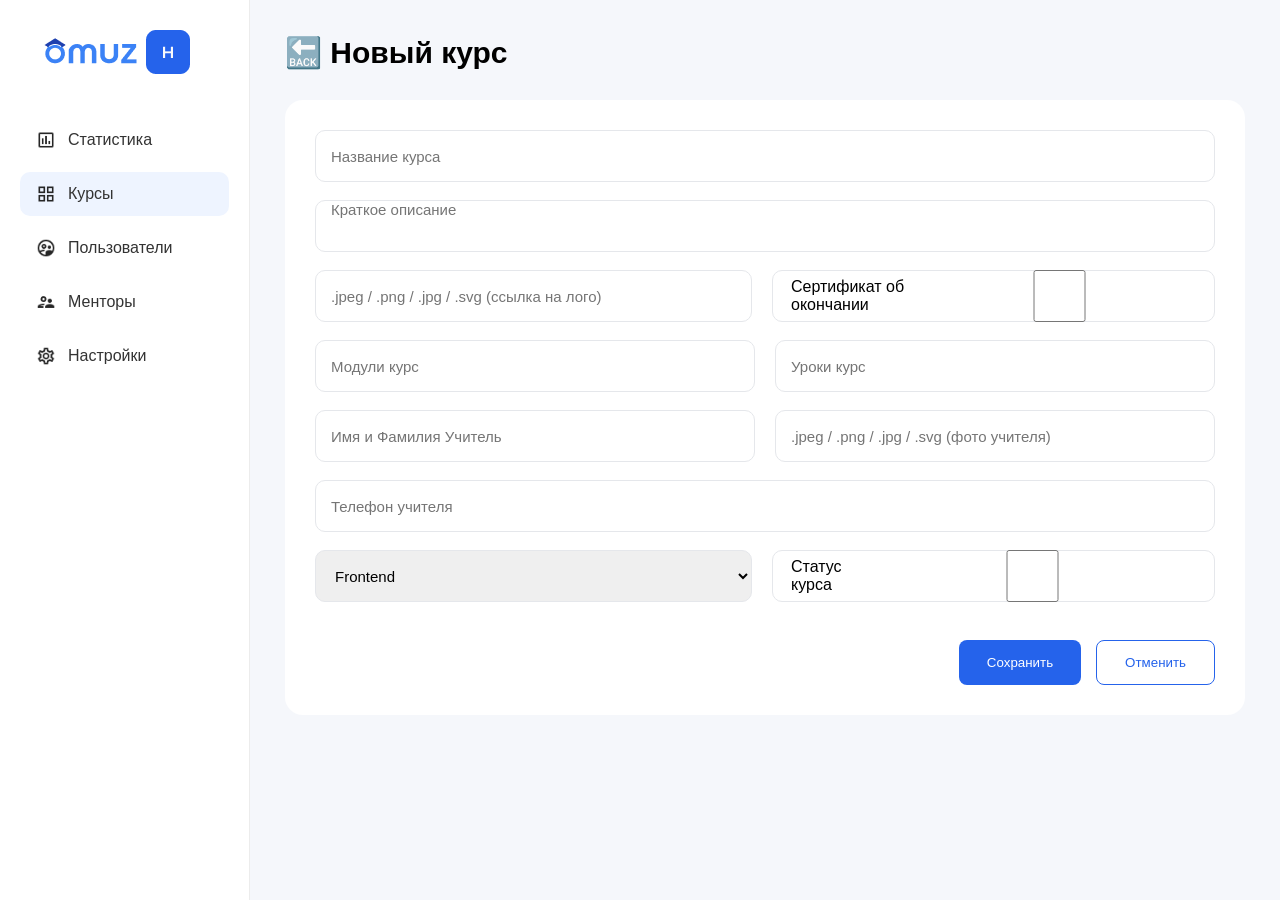
<file: index.html>
<!DOCTYPE html>
<html lang="en">
<head>
    <meta charset="UTF-8">
    <meta name="viewport" content="width=device-width, initial-scale=1.0">
    <title>Document</title>
    <link rel="stylesheet" href="./style.css">
</head>
<body>
    <div class="container">
    <header class="sidebar">
       <div class="logo">
        <img src="./img/Logo-fin2.png" alt="Logo">
        <img src="./img/Profile.png" alt="Profile">
    </div>
    <nav class="menu">
        <a href="#" class="menu_item">
            <img src="./img/insert_chart.png" alt="">
            <span>Статистика</span>
        </a>
        <a href="#" class="menu_item active">
            <img src="./img/mdi_view-grid-outline (1).png" alt="">
            <span>Курсы</span>
        </a>
        <a href="#" class="menu_item">
            <img src="./img/supervised_user_circle.png" alt="">
            <span>Пользователи</span>
        </a>
        <a href="./mentors.html" class="menu_item">
            <img src="./img/supervisor_account.png" alt="">
            <span>Менторы</span>
        </a>
        <a href="#" class="menu_item">
            <img src="./img/settings.png" alt="">
            <span>Настройки</span>
        </a>
    </nav>
    </header>
    <main class="main">
        <div class="page_header">
           <a class="back" href="./pages/course.html"><h1> 🔙 Новый курс</h1></a>
        </div>
        <div class="course_card">
            <form class="course_form" id="courseForm">

                <input type="text" placeholder="Название курса" class="name">
                <textarea placeholder="Краткое описание" class="description"></textarea>

                <div class="form_row">
                    <input type="text" class="courseLogo" placeholder=".jpeg / .png / .jpg / .svg (ссылка на лого)">
                    <div class="switch_group">
                        <span>Сертификат об окончании</span>
                        <input type="checkbox" class="certificate">
                    </div>
                </div>

                <div class="form_row">
                    <input type="number" class="module" placeholder="Модули курс">
                    <input type="number" class="lessons" placeholder="Уроки курс">
                </div>

                <div class="form_row">
                    <input type="text" class="mentorName" placeholder="Имя и Фамилия Учитель">
                    <input type="text" class="mentorAvatar" placeholder=".jpeg / .png / .jpg / .svg (фото учителя)">
                </div>

                <div class="form_row">
                    <input type="tel" class="mentorNumberPhone" placeholder="Телефон учителя">
                </div>

                <div class="form_row">
                    <select class="category">
                        <option>Frontend</option>
                        <option>Backend</option>
                        <option>FullStack</option>
                        <option>C++</option>
                    </select>
                    <div class="switch_group">
                        <span>Статус курса</span>
                        <input type="checkbox" class="status">
                    </div>
                </div>

                <div class="form_actions">
                    <button type="submit" class="btn_save">Сохранить</button>
                    <button type="button" class="btn_cancel" id="cancelBtn">Отменить</button>
                </div>
            </form>
        </div>
    </main>
 </div>

    <script src="./script.js"></script>

</body>
</html>
</file>
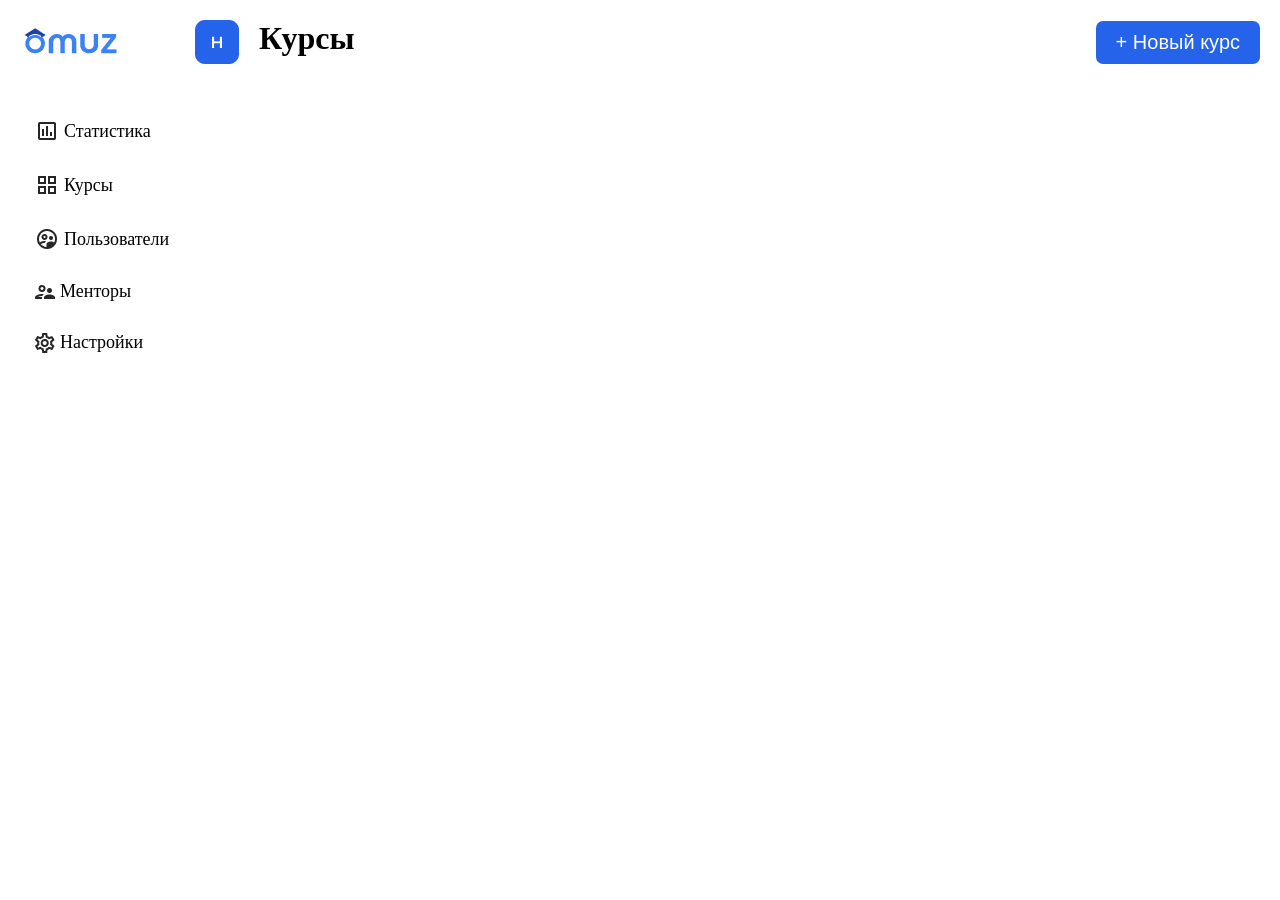
<file: course.html>
<!DOCTYPE html>
<html lang="en">

<head>
    <meta charset="UTF-8">
    <meta name="viewport" content="width=device-width, initial-scale=1.0">
    <title>Document</title>
    <link rel="stylesheet" href="course.css">
</head>

<body>
    <header class="headerCourseList">
        <div>
            <img src="img/courseListLogo.png" alt="">
            <h1>Курсы</h1>
        </div>
        <a href="index.html"><button>+ Новый курс</button></a>
    </header>

    <div class="main">
        <div class="mainLeft">
            <a class="hrefMenu" href="">
                <img src="img/courseListeStatic.png" alt="">
                <p>Статистика</p>
            </a>
            <a class="hrefMenu" href="">
                <img src="img/courseListCours.png" alt="">
                <p>Курсы</p>
            </a>
            <a class="hrefMenu" href="">
                <img src="img/courseListUser.png" alt="">
                <p>Пользователи</p>
            </a>
            <a class="hrefMenu" href="">
                <img src="img/courseListMentor.png" alt="">
                <p>Менторы</p>
            </a>
            <a class="hrefMenu" href="">
                <img src="img/courseListNastroy.png" alt="">
                <p>Настройки</p>
            </a>

        </div>


        <div class="allCards">
        </div>

    </div>



    <div class="modelOkna">



    </div>



    <script src="course.js"></script>
</body>

</html>
</file>
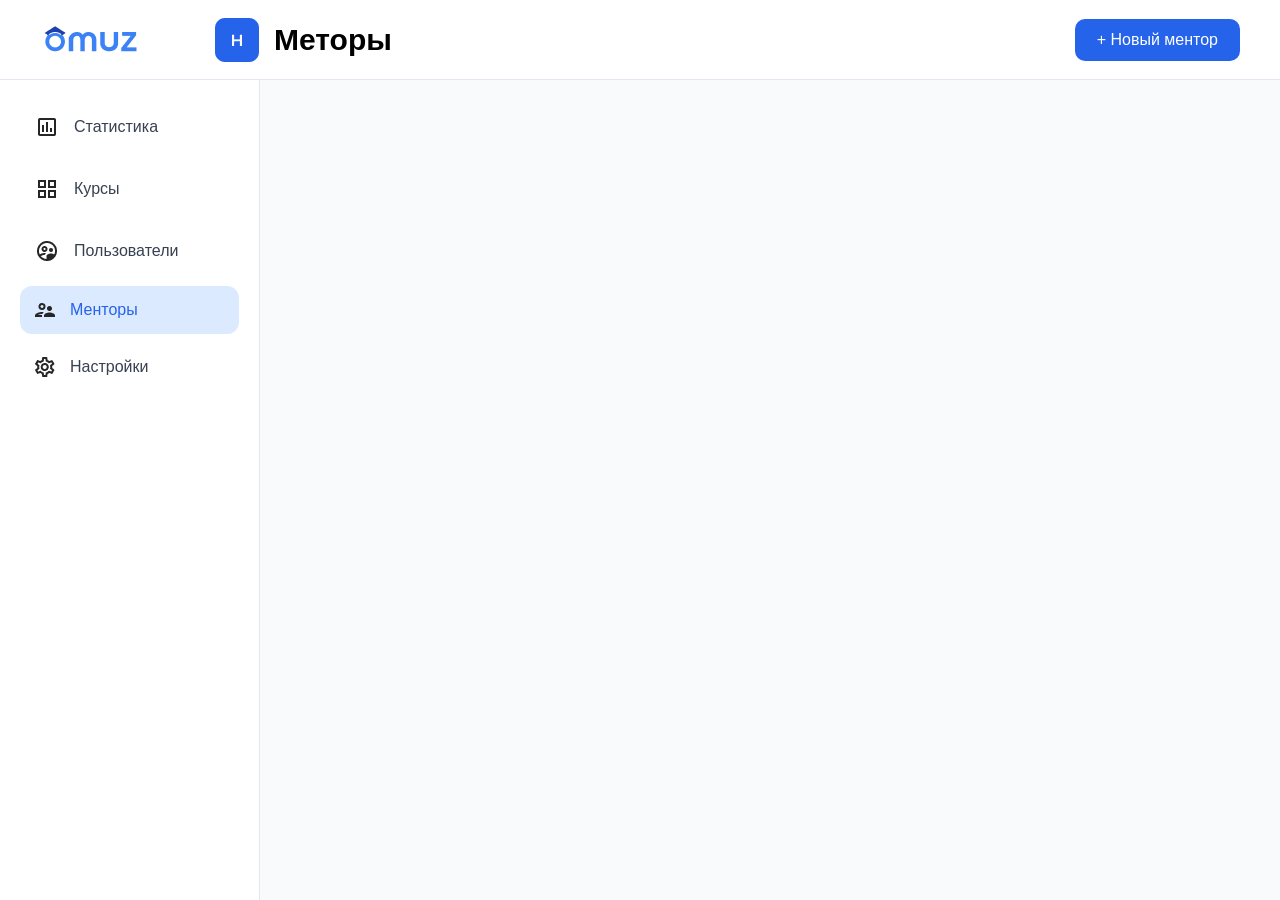
<file: mentors.html>
<!DOCTYPE html>
<html lang="en">

<head>
    <meta charset="UTF-8">
    <meta name="viewport" content="width=device-width, initial-scale=1.0">
    <title>Mentors</title>
    <link rel="stylesheet" href="mentors.css">
</head>

<body>

    <header class="header">

        <div class="logoBox">
            <img src="img/courseListLogo.png" alt="">
            <h1>Меторы</h1>
        </div>

        <a href="./pages/mentorProfile.html"><button class="addBtn">
            + Новый ментор
        </button></a>

    </header>

    <main class="container">

        <aside class="sidebar">

            <a href="#">
                <img src="img/courseListeStatic.png">
                <span>Статистика</span>
            </a>

            <a href="./pages/course.html" >
                <img src="img/courseListCours.png">
                <span>Курсы</span>
            </a>

            <a href="#">
                <img src="img/courseListUser.png">
                <span>Пользователи</span>
            </a>

            <a class="active" href="#">
                <img src="img/courseListMentor.png">
                <span>Менторы</span>
            </a>

            <a href="#">
                <img src="img/courseListNastroy.png">
                <span>Настройки</span>
            </a>

        </aside>

        <section class="all_Cards">

            

        </section>

    </main>

    <div class="hero_Okna">

        <div class="overlay"></div>

        <div class="mentorWindow">

            

        </div>

    </div>

    <script src="mentors.js"></script>

</body>

</html>
</file>
<file: style.css>
*{
    margin:0;
    padding:0;
    box-sizing:border-box;
    font-family:Arial, Helvetica, sans-serif;
}

body{
    background:#F5F7FB;
}

.container{
    display:flex;
    min-height:100vh;
}








.sidebar{
    width:250px;
    background:#fff;
    padding:30px 20px;
    border-right:1px solid #ECECEC;
}

.logo{
    margin-bottom:40px;
    margin-left: 20px;
}

.profile{
    margin-bottom:35px;
}


.menu{
    display: flex;
    flex-direction: column;
    gap: 10px;
}

.menu_item{
    display: flex;
    align-items: center;
    gap: 12px;
    padding: 12px 16px;
    text-decoration: none;
    color: #333;
    border-radius: 10px;
}

.menu_item img{
    width: 20px;
    height: 20px;
}

.menu_item.active{
    background: #EEF4FF;
}

/* .menu{
    display:flex;
    flex-direction:column;
    gap:8px;
} */

/* .menu_item{
    display:flex;
    align-items:center;
    gap:12px;
    padding:12px 15px;
    border-radius:10px;
    text-decoration:none;
    color:#333;
    font-size:15px;
}

.menu_item:hover{
    background:#EEF4FF;
}

.active{
    background:#EEF4FF;
    color:#2563EB;
} */















.main{
    flex:1;
    padding:35px;
}

.page_header{
    display:flex;
    align-items:center;
    gap:15px;
    margin-bottom:30px;
}

.page_header h1{
    font-size:30px;
}





























.course_card{
    background:#fff;
    border-radius:18px;
    padding:30px;
}

.course_form{
    display:flex;
    flex-direction:column;
    gap:18px;
}

.course_form input,
.course_form textarea,
.course_form select{

    width:100%;
    height:52px;
    border:1px solid #E5E7EB;
    border-radius:10px;
    padding:0 15px;
    outline:none;
    font-size:15px;
}

textarea{
    resize:none;
    height:90px;
    padding-top:15px;
}

.form_row{
    display:flex;
    gap:20px;
}

.form_row>*{
    flex:1;
}

.switch_group{

    display:flex;
    justify-content:space-between;
    align-items:center;

    border:1px solid #E5E7EB;
    border-radius:10px;

    padding:0 18px;
    height:52px;
}

/* ================= Buttons ================= */

.form_actions{

    display:flex;
    justify-content:flex-end;
    gap:15px;

    margin-top:20px;
}

.btn_save{

    background:#2563EB;
    color:white;
    border:none;
    padding:14px 28px;
    border-radius:8px;
    cursor:pointer;
}

.btn_cancel{

    background:white;
    color:#2563EB;

    border:1px solid #2563EB;

    padding:14px 28px;

    border-radius:8px;

    cursor:pointer;
}

.back {
    text-decoration: none;
    color: black;
}
</file>
<file: course.css>
* {
    margin: 0px;
}

.headerCourseList {
    display: flex;
    padding: 20px;
    align-items: center;
    justify-content: space-between;
}

.headerCourseList div {
    display: flex;
    gap: 20px;
}

.headerCourseList button {
    font-size: 20px;
    border: none;
    background: #2563EB;
    border-radius: 7px;
    color: white;
    padding: 10px 20px;
}

.main {
    display: flex;
}

.mainLeft {
    width: 15%;
    padding: 20px;
}

.allCards {
    width: 100%;
    display: flex;
    flex-wrap: wrap;
    gap: 20px;
}


.cardDiv {
    padding: 15px;
    width: 29%;
    border-radius: 20px;
    display: flex;
    gap: 15px;
    background: #f8f6f6;
    cursor: pointer;
}


.Journal {
    display: flex;
    justify-content: space-between;
}

.cardDiv h1 {
    font-size: 24px;
}

.modul {
    display: flex;
    gap: 10px;

    margin: 5px 0px;
}

.hrefMenu {
    display: flex;
    align-items: center;
    gap: 5px;
    padding: 15px;
    color: black;
    text-decoration: none;
    font-size: 18px;
    border-radius: 15px;
}

.hrefMenu:hover {
    padding: 15px;
    background: #E2E8F0;
    color: rgb(54, 47, 151);
}

.imgLogo {
    margin-top: 13px;
    width: 70px;
    height: 90px;
    border-radius: 15px;
}


.close {
    cursor: pointer;
}

.modelOkna {
    position: fixed;
    top: 0;
    left: 0;
    width: 100%;
    height: 100vh;

    display: none;
    justify-content: flex-end;

    background: rgba(0, 0, 0, 0.6);
}

/* .modelOknoLeft {
    width: 60%;
    background-color: rgba(10, 10, 10, 0.925);
} */



.course-body {
    display: flex;
    justify-content: space-between;
    padding: 15px;
}

.course-info h2 {
    font-size: 25px;
    margin-bottom: 10px;
}

.course-details {
    display: flex;
    gap: 15px;
    color: #777;
    font-size: 14px;
    margin-bottom: 18px;
}

.actions {
    display: flex;
    align-items: center;
    gap: 15px;
}

.edit-btn {
    background: #2f66ff;
    color: white;
    border: none;
    padding: 10px 18px;
    border-radius: 8px;
    cursor: pointer;
    font-size: 14px;
}

.eye-true {
    border: none;
    background: none;
    font-size: 22px;
    cursor: pointer;
    color: #2f66ff;
}
.eye-false {
    border: none;
    background: none;
    cursor: pointer;
    color: #2f66ff;
}

.level {
    background: #edf2ff;
    color: #5a7dff;
    padding: 8px 15px;
    border-radius: 20px;
    font-size: 14px;
}

.course-image img {
    width: 95px;
}

.course-card {
    width: 40%;
    background: #fff;
    border-radius: 12px;
    overflow: hidden;
    box-shadow: 0 5px 20px rgba(0, 0, 0, 0.08);
}

.course-header {
    height: 45px;
    display: flex;
    justify-content: space-between;
    align-items: center;
    padding: 0 15px;
    border-bottom: 1px solid #ececec;
}

.journal {
    margin: 0 10px 10px;
    background: #f8f8f8;
    border-radius: 12px;
    padding: 10px;
    display: flex;
    align-items: center;
    gap: 15px;
}

.journal-icon {
    font-size: 24px;
}

.journal h3 {
    font-size: 20px;
}

.menu{
    display:flex;
    flex-direction:column;
    gap:10px;
}

.menu-item{
    background:#fff;
    border-radius:14px;
    margin: 0px 10px;
    padding:10px 10px;
    display:flex;
    justify-content:space-between;
    align-items:center;
    box-shadow:0 2px 8px rgba(0,0,0,.05);
}

.arrow{
    color:#2f66ff;
    font-size:24px;
    font-weight:bold;
}

.reviews-right{
    display:flex;
    align-items:center;
    gap:10px;
}

.stars{
    color:#ffb400;
    letter-spacing:2px;
}

.rating{
    font-weight:700;
}

.teachers{
    margin-top:22px;
}

.teachers-header{
    display:flex;
    justify-content:space-between;
    align-items:center;
    margin-bottom:12px;
    padding-left:10px;
}

.teachers-header h3{
    color:#999;
    font-size:24px;
}

.teachers-header button{
    border:none;
    background:none;
    color:#2f66ff;
    font-size:20px;
    font-weight:600;
    cursor:pointer;
}

.teacher-card{
    background:#fff;
    border-radius:15px;
    padding:15px;
    display:flex;
    justify-content:space-between;
    align-items:center;
    box-shadow:0 2px 8px rgba(0,0,0,.05);
}

.teacher-left{
    display:flex;
    align-items:center;
    gap:12px;
}

.teacher-left img{
    width:55px;
    height:55px;
    border-radius:50%;
    object-fit:cover;
}

.teacher-left h4{
    font-size:18px;
    margin-bottom:5px;
}

.teacher-left p{
    color:#999;
    font-size:14px;
}
</file>
<file: mentors.css>
* {
    margin: 0;
    padding: 0;
    box-sizing: border-box;
    font-family: Arial, Helvetica, sans-serif;
}

body {
    background: #F8FAFC;
    overflow-x: hidden;
}








.header {
    height: 80px;
    background: white;
    display: flex;
    justify-content: space-between;
    align-items: center;
    padding: 0 40px;
    border-bottom: 1px solid #E2E8F0;
}

.logoBox {
    display: flex;
    align-items: center;
    gap: 15px;
}

.logoBox h1 {
    font-size: 30px;
}

.addBtn {
    border: none;
    background: #2563EB;
    color: white;
    padding: 12px 22px;
    border-radius: 10px;
    cursor: pointer;
    font-size: 16px;
}

.addBtn:hover {
    background: #1D4ED8;
}







.container {
    display: flex;
}







.sidebar {
    width: 260px;
    background: white;
    min-height: calc(100vh - 80px);
    padding: 20px;
    border-right: 1px solid #E2E8F0;
}

.sidebar a {
    display: flex;
    align-items: center;
    gap: 15px;
    text-decoration: none;
    color: #374151;
    padding: 15px;
    border-radius: 12px;
    margin-bottom: 8px;
    transition: .3s;
}

.sidebar a:hover {
    background: #EFF6FF;
    color: #2563EB;
}

.sidebar .active {
    background: #DBEAFE;
    color: #2563EB;
}







.all_Cards {
    flex: 1;
    padding: 30px;
    display: grid;
    grid-template-columns: repeat(3, 1fr);
    gap: 25px;
}

.cardDiv {
    background: white;
    border-radius: 18px;
    padding: 20px;
    display: flex;
    align-items: center;
    gap: 18px;
    cursor: pointer;
    transition: .25s;
    box-shadow: 0 4px 12px rgba(0,0,0,.05);
}

.cardDiv:hover {
    transform: translateY(-4px);
}

.imgLogo {
    width: 75px;
    height: 75px;
    border-radius: 50%;
    object-fit: cover;
    background: #E2E8F0;
}

.cardInfo {
    flex: 1;
}

.cardInfo h3 {
    margin-bottom: 8px;
    font-size: 21px;
}

.position {
    color: #2563EB;
    font-weight: bold;
    margin-bottom: 8px;
}

.contact {
    color: #6B7280;
    font-size: 14px;
    margin-bottom: 4px;
}

.arrow {
    font-size: 30px;
    color: #2563EB;
}






.hero_Okna{
    position: fixed;
    top: 0;
    left: 0;
    width: 100%;
    height: 100vh;

    display: none;
    justify-content: flex-end;
    z-index: 999;
}



.overlay{
    width: calc(100% - 450px);
    background: rgba(0,0,0,.35);
}



.mentorWindow{
    width:450px;
    height:100vh;
    background:#fff;
    overflow-y:auto;
    padding:25px;
}






.windowHeader {
    display: flex;
    justify-content: space-between;
    align-items: center;
    margin-bottom: 25px;
}

.close {
    font-size: 30px;
    cursor: pointer;
}

.topInfo {
    text-align: center;
}

.topInfo img {
    width: 130px;
    height: 130px;
    border-radius: 50%;
    object-fit: cover;
    background: #E2E8F0;
    margin-bottom: 15px;
}

.topInfo h2 {
    margin-bottom: 10px;
}

.info {
    margin-top: 25px;
}

.info p {
    padding: 10px 0;
    border-bottom: 1px solid #E5E7EB;
}

.skills {
    margin-top: 25px;
}

.skills h3 {
    margin-bottom: 12px;
}

.skill {
    background: #EFF6FF;
    color: #2563EB;
    padding: 10px;
    border-radius: 10px;
    margin-bottom: 10px;
}

.course {
    margin-top: 30px;
    background: #F8FAFC;
    border-radius: 12px;
    padding: 15px;
}


.course-details{
    display:flex;
    flex-direction:column;
    gap:10px;
    margin-top:15px;
}


.course h3 {
    margin-bottom: 12px;
}

.course p {
    margin-bottom: 8px;
}

.editBtn {
    width: 100%;
    margin-top: 30px;
    padding: 14px;
    border: none;
    background: #2563EB;
    color: white;
    border-radius: 10px;
    cursor: pointer;
    font-size: 16px;
}

.editBtn:hover {
    background: #1D4ED8;
}

.avatarInitials {
    display: flex;
    align-items: center;
    justify-content: center;
    background: #DBEAFE;
    color: #2563EB;
    font-weight: bold;
    font-size: 22px;
}

.imgLogo.big,
.avatarInitials.imgLogo.big {
    width: 130px;
    height: 130px;
    font-size: 36px;
    margin: 0 auto 15px;
}

.lockIcon {
    font-size: 18px;
    margin-right: 5px;
}

.blockRow {
    margin-top: 25px;
    display: flex;
    justify-content: space-between;
    align-items: center;
    gap: 15px;
}

.switch {
    position: relative;
    display: inline-block;
    width: 44px;
    height: 24px;
    flex-shrink: 0;
}

.switch input {
    opacity: 0;
    width: 0;
    height: 0;
}

.slider {
    position: absolute;
    cursor: pointer;
    top: 0; left: 0; right: 0; bottom: 0;
    background: #E2E8F0;
    border-radius: 24px;
    transition: .3s;
}

.slider::before {
    content: "";
    position: absolute;
    width: 18px;
    height: 18px;
    left: 3px;
    bottom: 3px;
    background: white;
    border-radius: 50%;
    transition: .3s;
}

.switch input:checked + .slider {
    background: #2563EB;
}

.switch input:checked + .slider::before {
    transform: translateX(20px);
}
</file>
